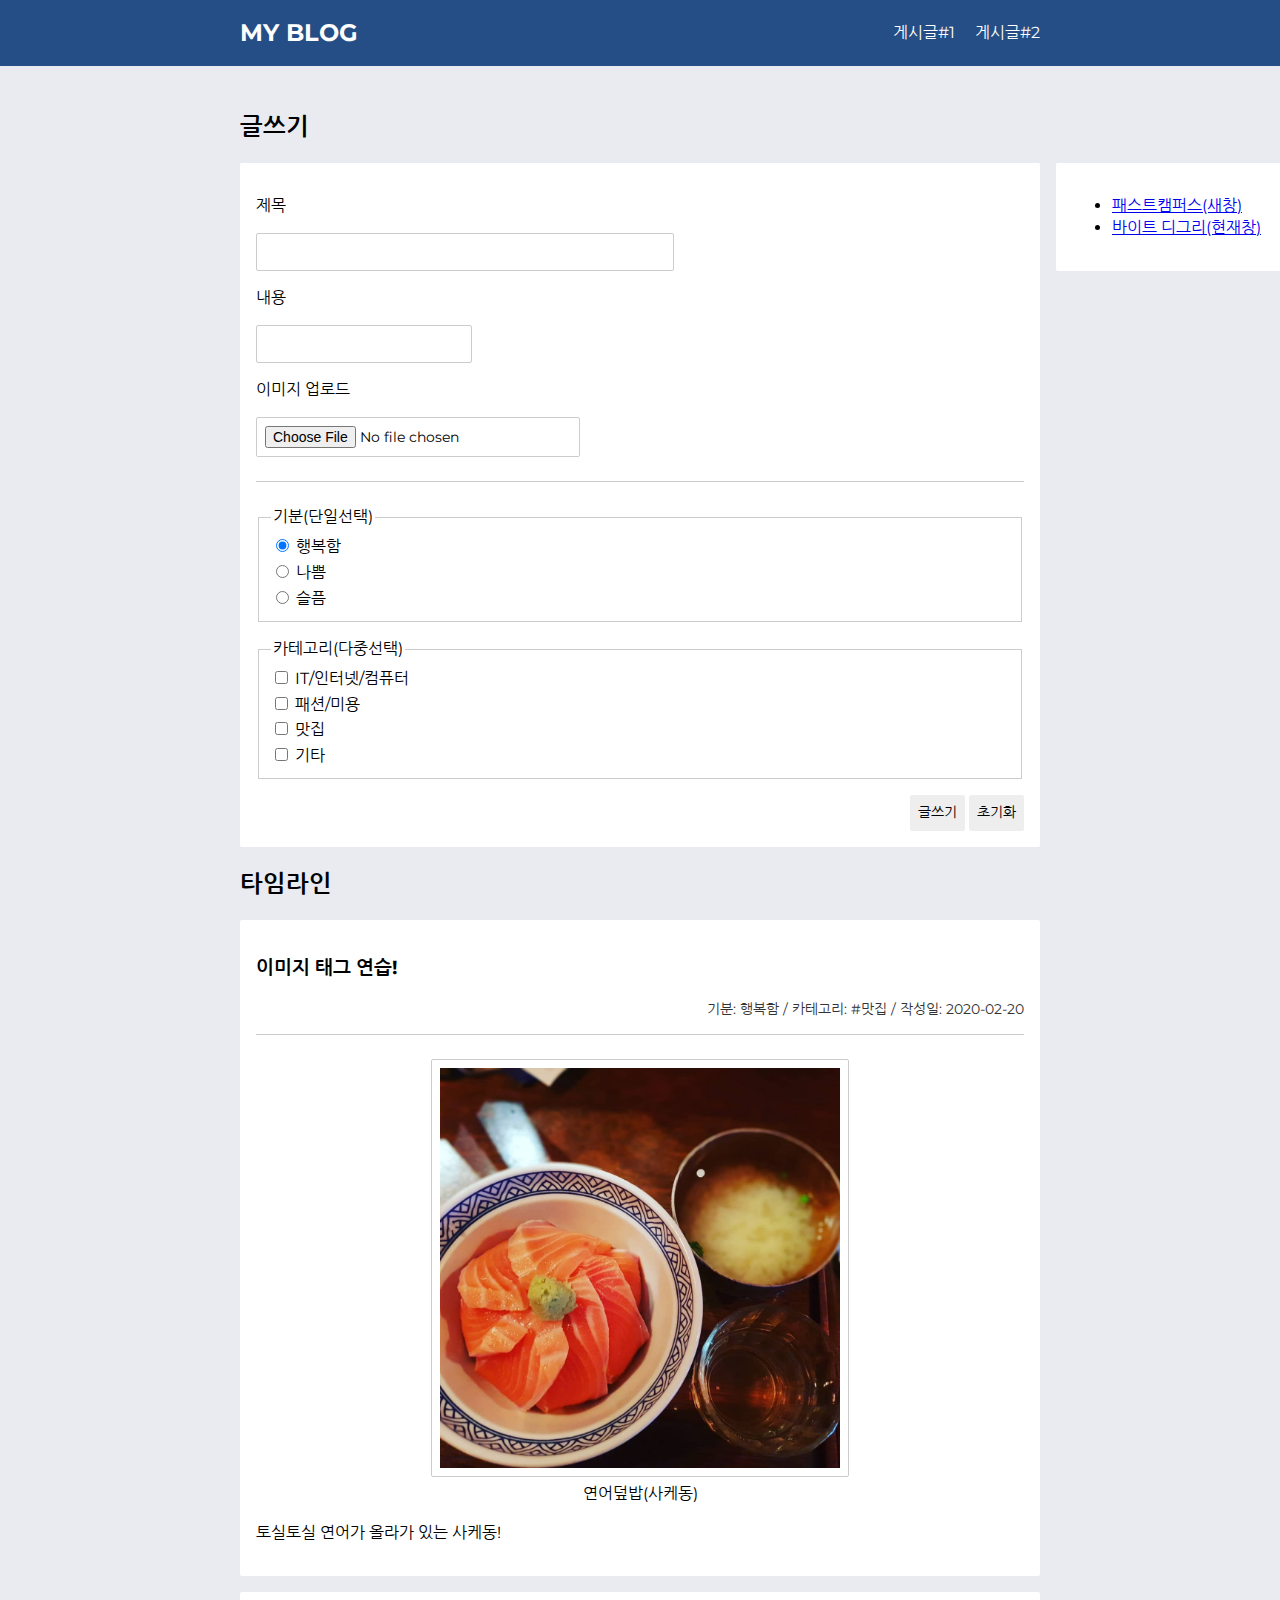
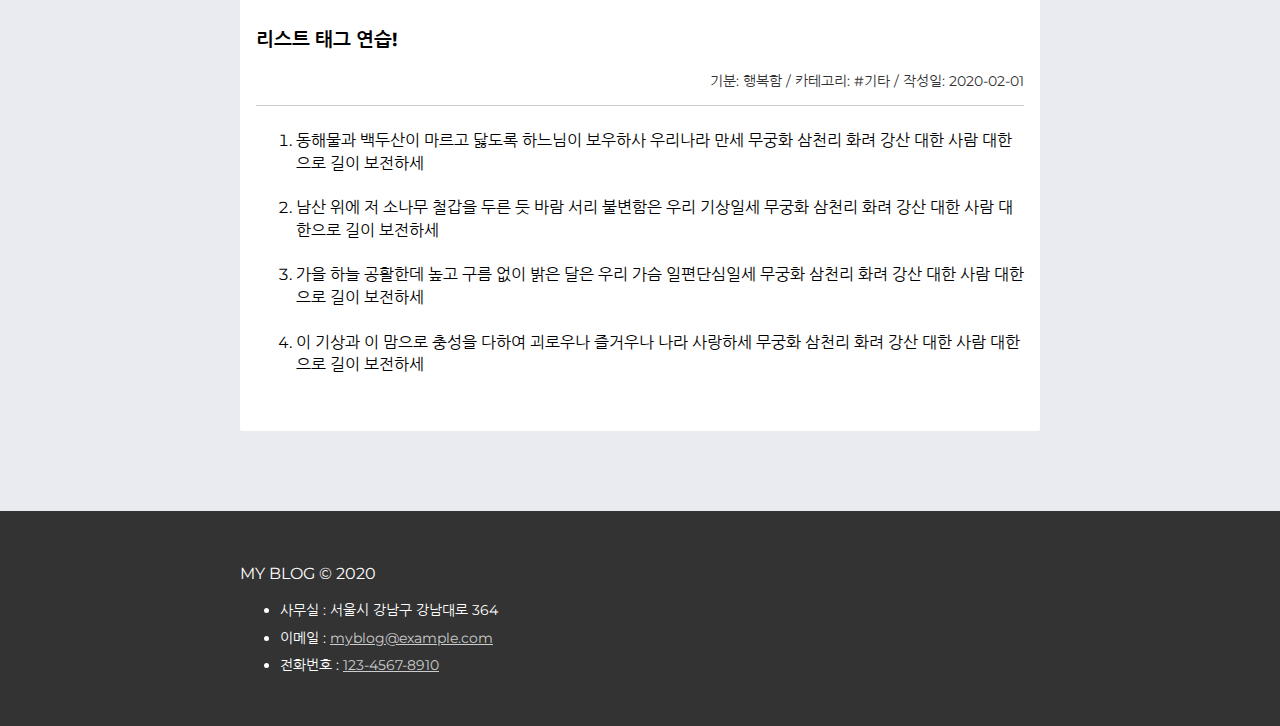
<file: week4/src/index.html>
<!DOCTYPE html>
<html lang="ko">
    <head>
        <meta charset="UTF-8" />
        <meta name="viewport" content="width=device-width, initial-scale=1.0" />
        <meta http-equiv="X-UA-Compatible" content="ie=edge" />
        <!-- 01. 기본경로 설정하기(이곳에 작성) -->
        <base href="./assets/">
        <link rel="stylesheet" href="./css/index.css" />
        <link
            href="https://fonts.googleapis.com/css?family=Montserrat|Nanum+Gothic&display=swap"
            rel="stylesheet"
        />
        <!-- 02. 브라우저 타이틀 표시하기(이곳에 작성) -->
        <title>MY BLOG</title>
    </head>
    <body>
        <!-- 헤더 -->
        <header class="header">
            <div class="container">
                <h1 class="logo-title">MY BLOG</h1>
                <nav>
                    <ul class="menu">
                        <li class="menu-item">
                            <a href="../index.html?#card1"> 게시글#1</a>
                        </li>
                        <li class="menu-item">
                            <a href="../index.html?#card2"> 게시글#2</a>
                        </li>
                    </ul>
                </nav>
            </div>
        </header>
        <!-- 본문 -->
        <main class="content">
            <!-- 글쓰기 영역 -->
            <section class="write">
                <header><h2 class="title">글쓰기</h2></header>
                <div class="container">
                    <form action="#">
                        <p>
                            <label>
                                제목<br />
                                <input type="text" name="subject" />
                            </label>
                        </p>
                        <p>
                            <label>
                                내용<br />
                                <input
                                    name="content"
                                    cols="55"
                                    rows="5"
                                ></input>
                            </label>
                        </p>
                        <p>
                            <label>
                                이미지 업로드<br />
                                <input
                                    name="image"
                                    type="file"
                                    accept="image/jpeg, image/jpg, image/png, image/gif"
                                />
                            </label>
                        </p>
                        <hr class="separator" />
                        <fieldset>
                            <legend>기분(단일선택)</legend>
                            <input
                                type="radio"
                                name="feeling"
                                value="Happy"
                                id="feeling:Happy"
                                checked
                            />
                            <label for="feeling:Happy">행복함</label><br />
                            <input
                                type="radio"
                                name="feeling"
                                value="Bad"
                                id="feeling:Bad"
                            />
                            <label for="feeling:Bad">나쁨</label><br />
                            <input
                                type="radio"
                                name="feeling"
                                value="Sad"
                                id="feeling:Sad"
                            />
                            <label for="feeling:Sad">슬픔</label><br />
                        </fieldset>
                        <fieldset>
                            <legend>카테고리(다중선택)</legend>
                            <input
                                type="checkbox"
                                name="category"
                                value="IT/Internet/Computer"
                                id="category:IT/Internet/Computer"
                            />
                            <label for="category:IT/Internet/Computer"
                                >IT/인터넷/컴퓨터 </label
                            ><br />
                            <input
                                type="checkbox"
                                name="category"
                                value="Fashion/Beauty"
                                id="category:Fashion/Beauty"
                            />
                            <label for="category:Fashion/Beauty"
                                >패션/미용 </label
                            ><br />
                            <input
                                type="checkbox"
                                name="category"
                                value="Delicious"
                                id="category:Delicious"
                            />
                            <label for="category:Delicious">맛집 </label><br />
                            <input
                                type="checkbox"
                                name="category"
                                value="ETC"
                                id="category:ETC"
                            />
                            <label for="category:ETC">기타 </label><br />
                        </fieldset>
                        <footer class="buttons">
                            <button type="submit">글쓰기</button>
                            <button type="reset">초기화</button>
                        </footer>
                    </form>
                </div>
            </section>
            <!-- 게시글 영역 -->
            <section class="timeline">
                <h2>타임라인</h2>
                <!-- 게시글 1번 -->
                <article class="item">
                    <header>
                        <h3>
                            <a id="card1">이미지 태그 연습!</a>
                        </h3>
                        <p class="meta">
                            기분: 행복함 / 카테고리: #맛집 / 작성일:
                            <time datetime="2020-02-20 12:00">2020-02-20</time>
                        </p>
                    </header>
                    <hr class="separator" />
                    <figure class="image">
                        <img
                            srcset="
                                ./images/image-sm.jpg  400w,
                                ./images/image-md.jpg  700w,
                                ./images/image-lg.jpg 1000w
                            "
                            sizes="(max-width: 500px) 444px,
                                   (max-width: 800px) 777px,
                                   1222px"
                            width="400"
                            src="./images/image-lg.jpg"
                            alt="연어덮밥(사케동)"
                        />
                        <figcaption>연어덮밥(사케동)</figcaption>
                    </figure>
                    <p>토실토실 연어가 올라가 있는 사케동!</p>
                </article>
                <!-- 게시글 2번 -->
                <article class="item">
                    <header>
                        <h3>
                            <a id="card2">리스트 태그 연습!</a>
                        </h3>
                        <p class="meta">
                            기분: 행복함 / 카테고리: #기타 / 작성일:
                            <time datetime="2020-02-10 10:00">2020-02-01</time>
                        </p>
                    </header>
                    <hr class="separator" />
                    <ol type="1">
                        <li>
                            동해물과 백두산이 마르고 닳도록 하느님이 보우하사
                            우리나라 만세 무궁화 삼천리 화려 강산 대한 사람
                            대한으로 길이 보전하세<br /><br />
                        </li>
                        <li>
                            남산 위에 저 소나무 철갑을 두른 듯 바람 서리
                            불변함은 우리 기상일세 무궁화 삼천리 화려 강산 대한
                            사람 대한으로 길이 보전하세<br /><br />
                        </li>
                        <li>
                            가을 하늘 공활한데 높고 구름 없이 밝은 달은 우리
                            가슴 일편단심일세 무궁화 삼천리 화려 강산 대한 사람
                            대한으로 길이 보전하세<br /><br />
                        </li>
                        <li>
                            이 기상과 이 맘으로 충성을 다하여 괴로우나 즐거우나
                            나라 사랑하세 무궁화 삼천리 화려 강산 대한 사람
                            대한으로 길이 보전하세<br /><br />
                        </li>
                    </ol>
                </article>
            </section>
            <!-- 우측 링크 영역 -->
                <nav class="links">
                    <ul>
                        <li>
                            <a href="https://www.fastcampus.co.kr"
                             target="blank">
                                패스트캠퍼스(새창)
                            </a>
                        </li>
                        <li>
                            <a href="https://www.fastcampus.co.kr"
                             target="">
                                바이트 디그리(현재창)
                            </a>
                        </li>
                    </ul>
                </nav>
        </main>
        <!-- 푸터 -->
        <footer class="footer">
            <div class="container">
                <p class="copyright">MY BLOG &copy; 2020</p>
                <address class="contact">
                    <ul>
                        <li>사무실 : 서울시 강남구 강남대로 364</li>
                        <li>
                            이메일 :
                            <a href="mailto:myblog@email.com"
                                >myblog@example.com</a
                            >
                        </li>
                        <li>
                            전화번호 :
                            <a href="tel:12345678910">123-4567-8910</a>
                        </li>
                    </ul>
                </address>
            </div>
        </footer>
    <script src="./js/main.js"></script>
    </body>
</html>
</file>
